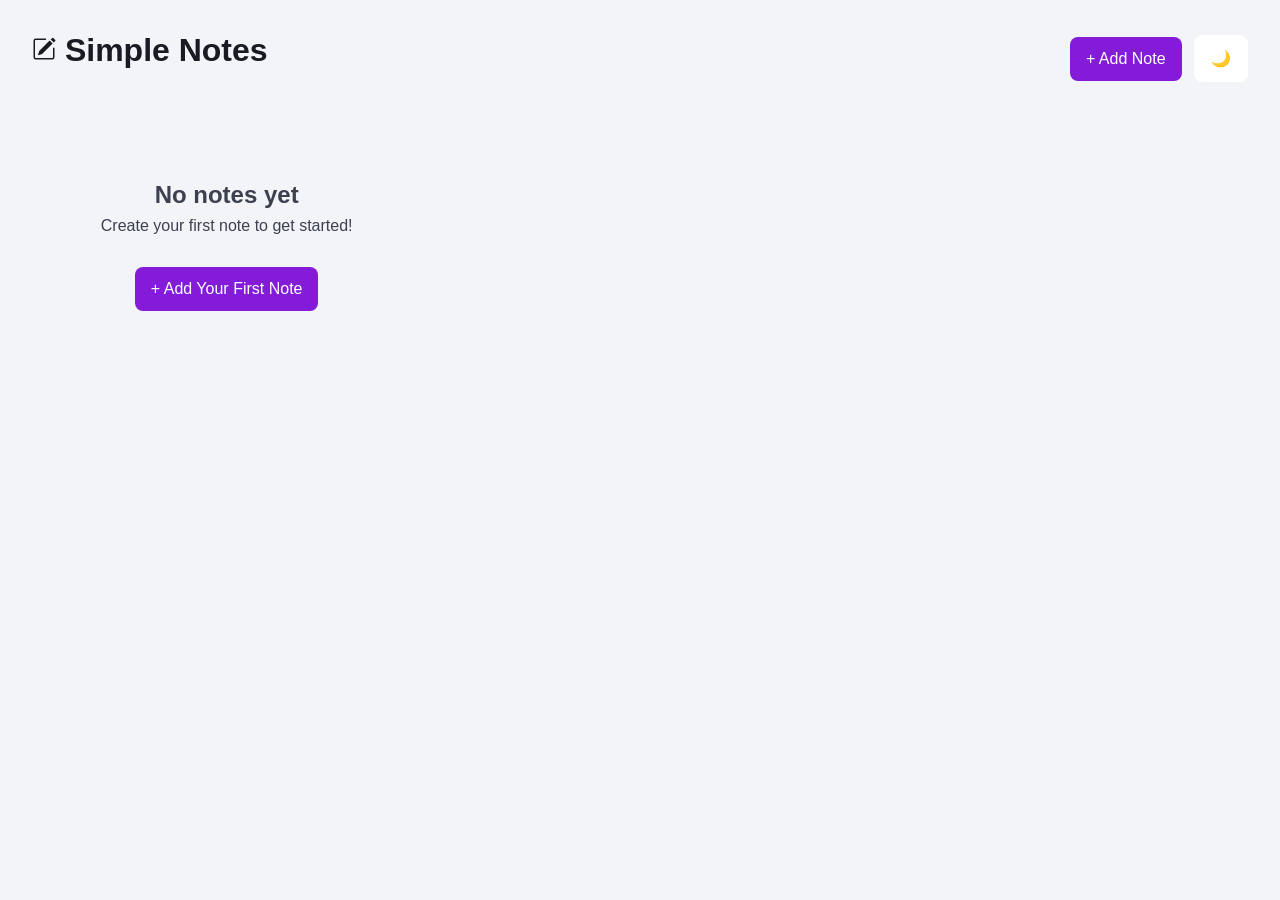
<file: index.html>
<!DOCTYPE html>
<html lang="en">
<head>
    <meta charset="UTF-8">
    <meta name="viewport" content="width=device-width, initial-scale=1.0">
    <link rel="stylesheet" href="styles.css">
    <link rel="preconnect" href="https://fonts.googleapis.com">
    <link rel="preconnect" href="https://fonts.gstatic.com" crossorigin>
    <link rel="preconnect" href="https://fonts.googleapis.com/css2?family=Nunito:ital,wght@0,200..1000;1,200..1000&display=swap">
    <script src="app.js" defer></script>
    <title>Simple Notes</title>
    <link rel="icon" href="favicon.ico" type="image/x-icon">
    <link rel="icon" href="/favicon-48x48.png" sizes="48x48" type="image/png">
    <link rel="icon" href="/favicon-32x32.png" sizes="32x32" type="image/png">
    <link rel="icon" href="/favicon-16x16.png" sizes="16x16" type="image/png">
    <link rel="apple-touch-icon" href="/apple-touch-icon.png">
</head>
<body>
    <header>
        <h1><svg xmlns="http://www.w3.org/2000/svg" width="24" height="24" fill="currentColor" class="bi bi-pencil-square" viewBox="0 0 16 16">
              <path d="M15.502 1.94a.5.5 0 0 1 0 .706L14.459 3.69l-2-2L13.502.646a.5.5 0 0 1 .707 0l1.293 1.293zm-1.75 2.456-2-2L4.939 9.21a.5.5 0 0 0-.121.196l-.805 2.414a.25.25 0 0 0 .316.316l2.414-.805a.5.5 0 0 0 .196-.12l6.813-6.814z"/>
              <path fill-rule="evenodd" d="M1 13.5A1.5 1.5 0 0 0 2.5 15h11a1.5 1.5 0 0 0 1.5-1.5v-6a.5.5 0 0 0-1 0v6a.5.5 0 0 1-.5.5h-11a.5.5 0 0 1-.5-.5v-11a.5.5 0 0 1 .5-.5H9a.5.5 0 0 0 0-1H2.5A1.5 1.5 0 0 0 1 2.5z"/>
            </svg>  Simple Notes
        </h1>

        <div>
          <button class="add-note-btn" onclick="openNoteDialog()">+ Add Note</button>
          <!--Theme toggle-->
          <button id="themeToggleBtn" class="theme-toggle-btn">🌙</button>
        </div>
      </header>    
      <main id="notesContainer" class="notes-grid">
    
      </main>
    
      <dialog id="noteDialog">
        <div class="dialog-content">
          <div class="dialog-header">
            <h2 class="dialog-title" id="dialogTitle">Add New Note</h2>
            <button class="close-btn" onclick="closeNoteDialog()">x</button>
          </div>
    
          <form id="noteForm">
            <div class="form-group">
              <label for="noteTitle" class="form-label">Title</label>
              <input type="text" id="noteTitle" class="form-input" placeholder="Enter note title" required>
            </div>
            
            <div class="form-group">
              <label for="noteContent" class="form-label">Content</label>
              <textarea id="noteContent" class="form-textarea" placeholder="Write your note here" required></textarea>
            </div>
    
            <div class="dialog-actions">
              <button type="button" class="cancel-btn" onclick="closeNoteDialog()">Cancel</button>
              <button type="submit" class="save-btn">Save Note</button>
            </div>
          </form>
        </div>
      </dialog>
</body>
</html>
</file>
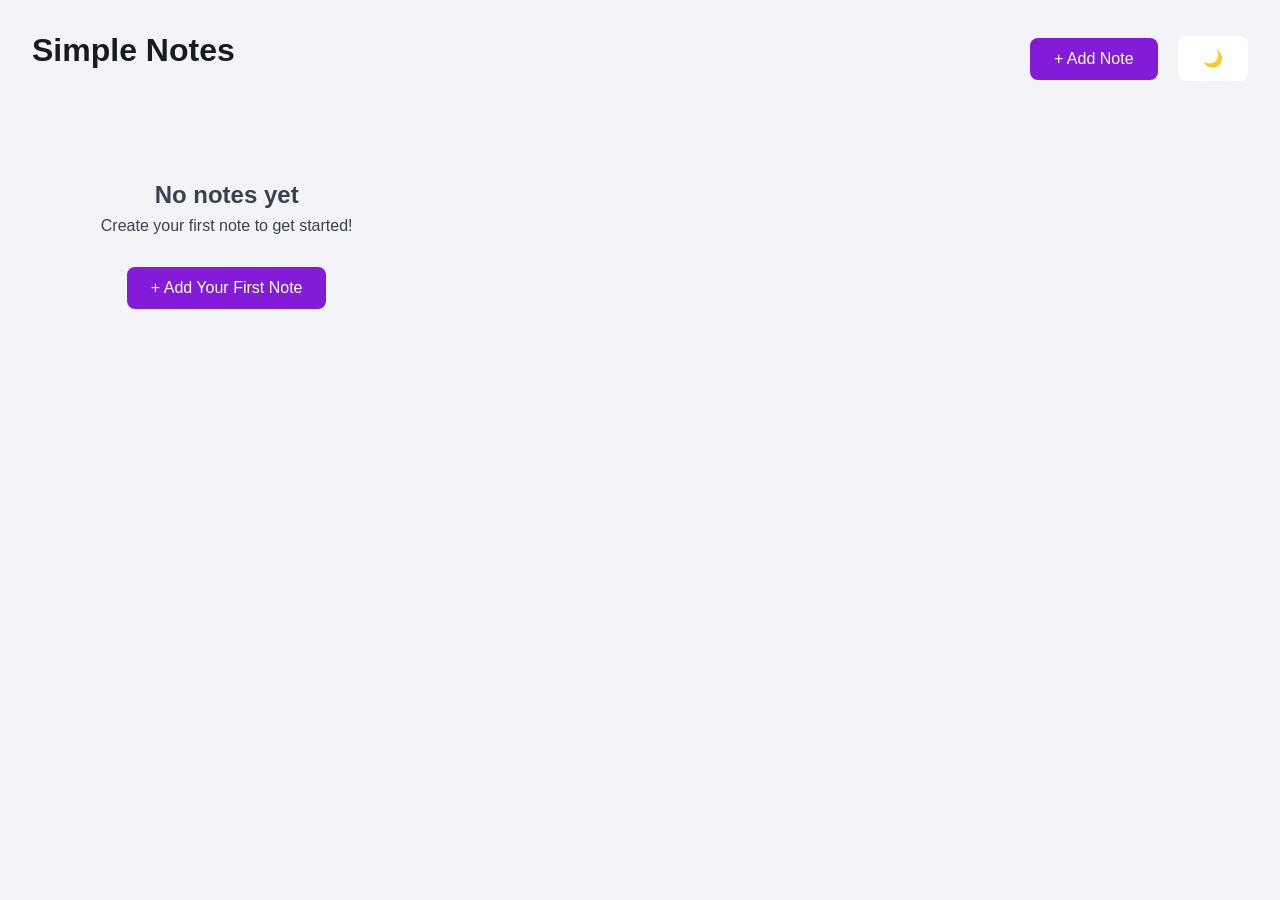
<file: Simple Notes/index.html>
<!DOCTYPE html>
<html lang="en">
<head>
    <meta charset="UTF-8">
    <meta name="viewport" content="width=device-width, initial-scale=1.0">
    <link rel="stylesheet" href="styles.css">
    <link rel="preconnect" href="https://fonts.googleapis.com">
    <link rel="preconnect" href="https://fonts.gstatic.com" crossorigin>
    <link rel="preconnect" href="https://fonts.googleapis.com/css2?family=Nunito:ital,wght@0,200..1000;1,200..1000&display=swap">
    <script src="app.js" defer></script>
    <title>Simple Notes</title>
    <link rel="icon" href="favicon.ico" type="image/x-icon">
    <link rel="icon" href="/favicon-48x48.png" sizes="48x48" type="image/png">
    <link rel="icon" href="/favicon-32x32.png" sizes="32x32" type="image/png">
    <link rel="icon" href="/favicon-16x16.png" sizes="16x16" type="image/png">
    <link rel="apple-touch-icon" href="/apple-touch-icon.png">
</head>
<body>
    <header>
        <h1>Simple Notes</h1>
        <div>
          <button class="add-note-btn" onclick="openNoteDialog()">+ Add Note</button>
          <button id="themeToggleBtn" class="theme-toggle-btn">🌙</button>
        </div>
      </header>    
      <main id="notesContainer" class="notes-grid">
    
      </main>
    
      <dialog id="noteDialog">
        <div class="dialog-content">
          <div class="dialog-header">
            <h2 class="dialog-title" id="dialogTitle">Add New Note</h2>
            <button class="close-btn" onclick="closeNoteDialog()">x</button>
          </div>
    
          <form id="noteForm">
            <div class="form-group">
              <label for="noteTitle" class="form-label">Title</label>
              <input type="text" id="noteTitle" class="form-input" placeholder="Enter note title" required>
            </div>
            
            <div class="form-group">
              <label for="noteContent" class="form-label">Content</label>
              <textarea id="noteContent" class="form-textarea" placeholder="Write your note here" required></textarea>
            </div>
    
            <div class="dialog-actions">
              <button type="button" class="cancel-btn" onclick="closeNoteDialog()">Cancel</button>
              <button type="submit" class="save-btn">Save Note</button>
            </div>
          </form>
        </div>
      </dialog>
</body>
</html>
</file>
<file: styles.css>
* {
  margin: 0;
  padding: 0;
  box-sizing: border-box;
}

:root {
  --brand-color: #831bd8;
  --base-color: #f2f4f8;
  --surface-color: #fff;
  --text-color: #191b23;
  --secondary-text-color: #3c404f;
  --base-transparent-90: rgba(247, 247, 247, 0.9);
  --base-transparent-100: rgba(247, 247, 247, 1);
}

body {
  font-family: 'Nunito', sans-serif;
  margin: 2rem;
  background: var(--base-color);
  color: var(--text-color);
}

.dark-theme {
  --brand-color: #831bd8;
  --base-color: #1e1f26;
  --surface-color: #2c2f38;
  --text-color: #f0f0f0;
  --secondary-text-color: #b0b3c0;
  --base-transparent-90: rgba(30, 31, 38, 0.9);
  --base-transparent-100: rgba(30, 31, 38, 1);
}

h1 {
  margin-bottom: 1rem;
}

button, input, textarea {
  font: inherit;
}

header {
  display: flex;
  justify-content: space-between;
  align-items: center;
  margin-bottom: 2rem;
}

.add-note-btn {
  background: var(--brand-color);
  color: white;
  border: none;
  padding: 0.80rem 1rem;
  border-radius: 0.5rem;
  cursor: pointer;
  font-weight: 500;
  transition: all 0.2s ease;
}

.add-note-btn:hover {
  background: #a65ee0;
}

.theme-toggle-btn {
  background: var(--surface-color);
  color: var(--text-color);
  border: 1px solid var(--surface-color);
  padding: 0.80rem 1rem;
  border-radius: 0.5rem;
  cursor: pointer;
  font-weight: 500;
  transition: all 0.2s ease;
  margin-left: 0.5rem;
}

.theme-toggle-btn:hover {
  background: var(--brand-color);
  color: white;
}

.notes-grid {
  display: grid;
  grid-template-columns: repeat(auto-fill, minmax(300px, 1fr));
  gap: 1.5rem;
}

.note-card {
  background: var(--surface-color);
  border-radius: 0.75rem;
  padding: 1.5rem;
  border: 1px solid var(--surface-color);
  transition: all 0.2s ease;
  position: relative;
}

.note-card:hover {
  transform: scale(1.02);
  box-shadow: 0 2px 15px rgba(0, 0, 0, 0.05);
}

.note-title {
  font-size: 1.25rem;
  font-weight: 600;
  margin-bottom: 0.75rem;
  color: var(--text-color);
  word-wrap: break-word;
}

.note-content {
  color: var(--secondary-text-color);
  line-height: 1.6;
  margin-bottom: 1rem;
  word-wrap: break-word;
  white-space: pre-wrap;
}

.note-actions {
  position: absolute;
  top: 1rem;
  right: 1rem;
  display: flex;
  gap: 0.5rem;
  opacity: 0;
  visibility: hidden;
  transition: all 0.2s ease;
}

.note-card:hover .note-actions {
  opacity: 1;
  visibility: visible;
}

.edit-btn, .delete-btn {
  width: 32px;
  height: 32px;
  border: none;
  border-radius: 0.375rem;
  cursor: pointer;
  display: flex;
  align-items: center;
  justify-content: center;
  transition: all 0.2s ease;
  backdrop-filter: blur(10px);
  background: var(--base-transparent-90);
  color: var(--text-color);
  border: 1px solid var(--surface-color);
}

.edit-btn:hover {
  background: var(--base-transparent-100);
  transform: scale(1.05);
}

.delete-btn:hover {
  background: #ff5252;
  transform: scale(1.05);
  color: white;
}

dialog {
  margin: auto;
  inset: 0;
  border: none;
  border-radius: 1rem;
  padding: 0;
  background: var(--surface-color);
  color: var(--text-color);
  max-width: 500px;
  width: 90vw;
}

dialog::backdrop {
  background: rgba(0, 0, 0, 0.1);
  backdrop-filter: blur(4px);
}

.dialog-content {
  padding: 2rem;
}

.dialog-header {
  display: flex;
  justify-content: space-between;
  align-items: center;
  margin-bottom: 1.5rem;
}

.dialog-title {
  font-size: 1.5rem;
  font-weight: 600;
}

.close-btn {
  background: none;
  border: none;
  font-size: 1.5rem;
  cursor: pointer;
  color: var(--secondary-text-color);
  padding: 0.25rem;
  border-radius: 0.25rem;
  transition: background 0.2s ease;
}

.close-btn:hover {
  background: var(--surface-color);
}

.form-group {
  margin-bottom: 1.5rem;
}

.form-label {
  display: block;
  margin-bottom: 0.5rem;
  font-weight: 500;
  color: var(--text-color);
}

.form-input, .form-textarea {
  width: 100%;
  padding: 0.75rem;
  border: 2px solid var(--surface-color);
  border-radius: 0.5rem;
  font-size: 1rem;
  transition: border-color 0.2s ease;
  background: var(--base-color);
  color: var(--text-color);
}

.form-input:focus, .form-textarea:focus {
  outline: none;
  border-color: var(--brand-color);
}

.form-textarea {
  resize: vertical;
  min-height: 120px;
}

.dialog-actions {
  display: flex;
  gap: 1rem;
  justify-content: flex-end;
}

.cancel-btn, .save-btn {
  padding: 0.80rem 1rem;
  border-radius: 0.5rem;
  border: none;
  cursor: pointer;
  font-weight: 500;
  transition: all 0.2s ease;
}

.cancel-btn {
  background: var(--base-color);
  color: var(--text-color);
}

.save-btn {
  background: var(--brand-color);
  color: white;
}

.save-btn:hover {
  background: #a65ee0;
}

.empty-state {
  text-align: center;
  padding: 4rem 2rem;
  color: var(--secondary-text-color);
}

.empty-state h2 {
  font-size: 1.5rem;
  margin-bottom: 0.5rem;
  font-weight: 600;
}

.empty-state p {
  font-size: 1rem;
  margin-bottom: 2rem;
}

@media (max-width: 768px) {
  .theme-toggle-btn {
    margin-top: 0.5rem;
  }
}
</file>
<file: Simple Notes/styles.css>
* {
  margin: 0;
  padding: 0;
  box-sizing: border-box;
}

:root {
  --brand-color: #831bd8;
  --base-color: #f2f4f8;
  --surface-color: #fff;
  --text-color: #191b23;
  --secondary-text-color: #3c404f;
  --base-transparent-90: rgba(247, 247, 247, 0.9);
  --base-transparent-100: rgba(247, 247, 247, 1);
}

body {
  font-family: Nunito, sans-serif;
  margin: 2rem;
  background: var(--base-color);
  color: var(--text-color);
}

.dark-theme {
  --brand-color: #831bd8;
  --base-color: #1e1f26;
  --surface-color: #2c2f38;
  --text-color: #f0f0f0;
  --secondary-text-color: #b0b3c0;
  --base-transparent-90: rgba(30, 31, 38, 0.9);
  --base-transparent-100: rgba(30, 31, 38, 1);
}

h1 {
  margin-bottom: 1rem;
}

button, input, textarea {
  font: inherit;
}

header {
  display: flex;
  justify-content: space-between;
  align-items: center;
  margin-bottom: 2rem;
}

.add-note-btn {
  background: var(--brand-color);
  color: white;
  border: none;
  padding: 0.75rem 1.5rem;
  border-radius: 0.5rem;
  cursor: pointer;
  font-weight: 500;
  transition: all 0.2s ease;
}

.add-note-btn:hover {
  background: #a65ee0;
}

.theme-toggle-btn {
  background: var(--surface-color);
  color: var(--text-color);
  border: 1px solid var(--surface-color);
  padding: 0.75rem 1.5rem;
  border-radius: 0.5rem;
  cursor: pointer;
  font-weight: 500;
  transition: all 0.2s ease;
  margin-left: 1rem;
}

.theme-toggle-btn:hover {
  background: var(--brand-color);
  color: white;
}

.notes-grid {
  display: grid;
  grid-template-columns: repeat(auto-fill, minmax(300px, 1fr));
  gap: 1.5rem;
}

.note-card {
  background: var(--surface-color);
  border-radius: 0.75rem;
  padding: 1.5rem;
  border: 1px solid var(--surface-color);
  transition: all 0.2s ease;
  position: relative;
}

.note-card:hover {
  transform: scale(1.02);
  box-shadow: 0 2px 15px rgba(0, 0, 0, 0.05);
}

.note-title {
  font-size: 1.25rem;
  font-weight: 600;
  margin-bottom: 0.75rem;
  color: var(--text-color);
  word-wrap: break-word;
}

.note-content {
  color: var(--secondary-text-color);
  line-height: 1.6;
  margin-bottom: 1rem;
  word-wrap: break-word;
  white-space: pre-wrap;
}

.note-actions {
  position: absolute;
  top: 1rem;
  right: 1rem;
  display: flex;
  gap: 0.5rem;
  opacity: 0;
  visibility: hidden;
  transition: all 0.2s ease;
}

.note-card:hover .note-actions {
  opacity: 1;
  visibility: visible;
}

.edit-btn, .delete-btn {
  width: 32px;
  height: 32px;
  border: none;
  border-radius: 0.375rem;
  cursor: pointer;
  display: flex;
  align-items: center;
  justify-content: center;
  transition: all 0.2s ease;
  backdrop-filter: blur(10px);
  background: var(--base-transparent-90);
  color: var(--text-color);
  border: 1px solid var(--surface-color);
}

.edit-btn:hover {
  background: var(--base-transparent-100);
  transform: scale(1.05);
}

.delete-btn:hover {
  background: #ff5252;
  transform: scale(1.05);
  color: white;
}

dialog {
  margin: auto;
  inset: 0;
  border: none;
  border-radius: 1rem;
  padding: 0;
  background: var(--surface-color);
  color: var(--text-color);
  max-width: 500px;
  width: 90vw;
}

dialog::backdrop {
  background: rgba(0, 0, 0, 0.1);
  backdrop-filter: blur(4px);
}

.dialog-content {
  padding: 2rem;
}

.dialog-header {
  display: flex;
  justify-content: space-between;
  align-items: center;
  margin-bottom: 1.5rem;
}

.dialog-title {
  font-size: 1.5rem;
  font-weight: 600;
}

.close-btn {
  background: none;
  border: none;
  font-size: 1.5rem;
  cursor: pointer;
  color: var(--secondary-text-color);
  padding: 0.25rem;
  border-radius: 0.25rem;
  transition: background 0.2s ease;
}

.close-btn:hover {
  background: var(--surface-color);
}

.form-group {
  margin-bottom: 1.5rem;
}

.form-label {
  display: block;
  margin-bottom: 0.5rem;
  font-weight: 500;
  color: var(--text-color);
}

.form-input, .form-textarea {
  width: 100%;
  padding: 0.75rem;
  border: 2px solid var(--surface-color);
  border-radius: 0.5rem;
  font-size: 1rem;
  transition: border-color 0.2s ease;
  background: var(--base-color);
  color: var(--text-color);
}

.form-input:focus, .form-textarea:focus {
  outline: none;
  border-color: var(--brand-color);
}

.form-textarea {
  resize: vertical;
  min-height: 120px;
}

.dialog-actions {
  display: flex;
  gap: 1rem;
  justify-content: flex-end;
}

.cancel-btn, .save-btn {
  padding: 0.75rem 1.5rem;
  border: none;
  border-radius: 0.5rem;
  cursor: pointer;
  font-weight: 500;
  transition: all 0.2s ease;
}

.cancel-btn {
  background: var(--base-color);
  color: var(--text-color);
}

.save-btn {
  background: var(--brand-color);
  color: white;
}

.save-btn:hover {
  background: #a65ee0;
}

.empty-state {
  text-align: center;
  padding: 4rem 2rem;
  color: var(--secondary-text-color);
}

.empty-state h2 {
  font-size: 1.5rem;
  margin-bottom: 0.5rem;
  font-weight: 600;
}

.empty-state p {
  font-size: 1rem;
  margin-bottom: 2rem;
}
</file>
